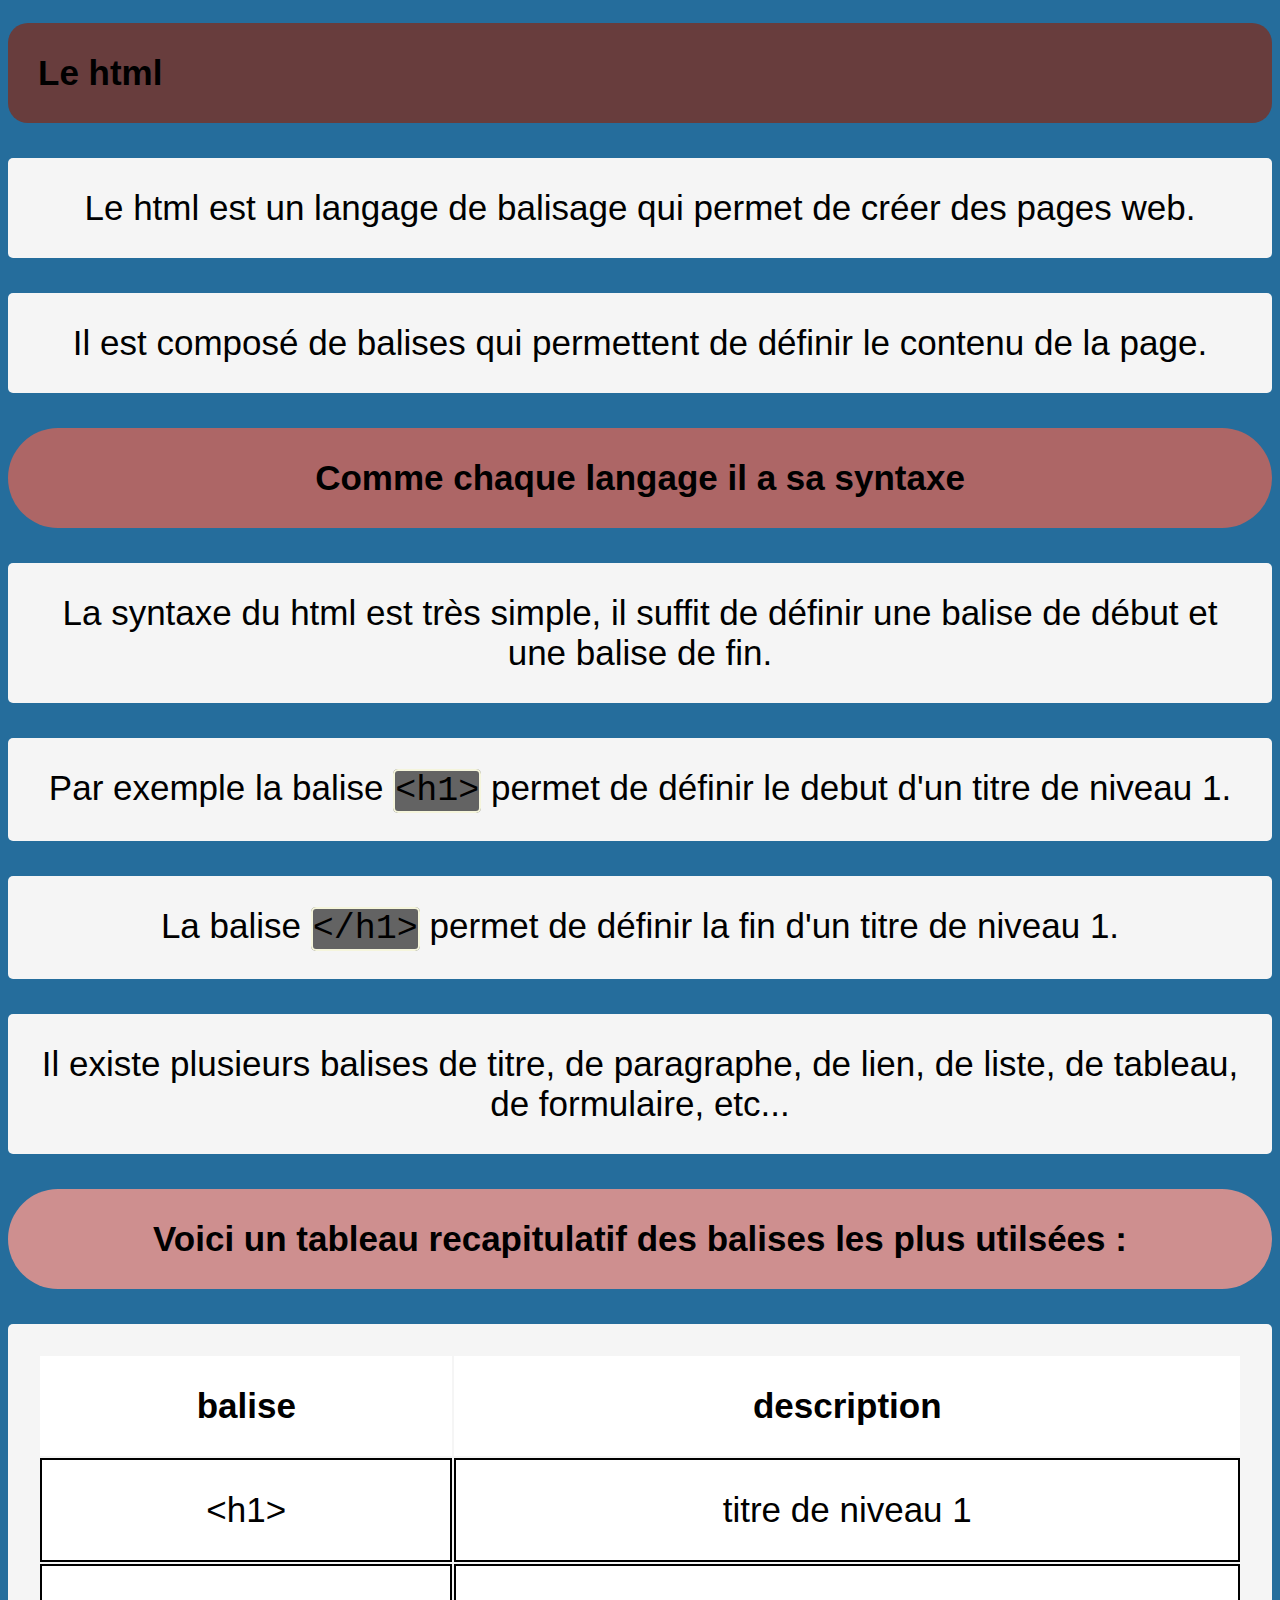
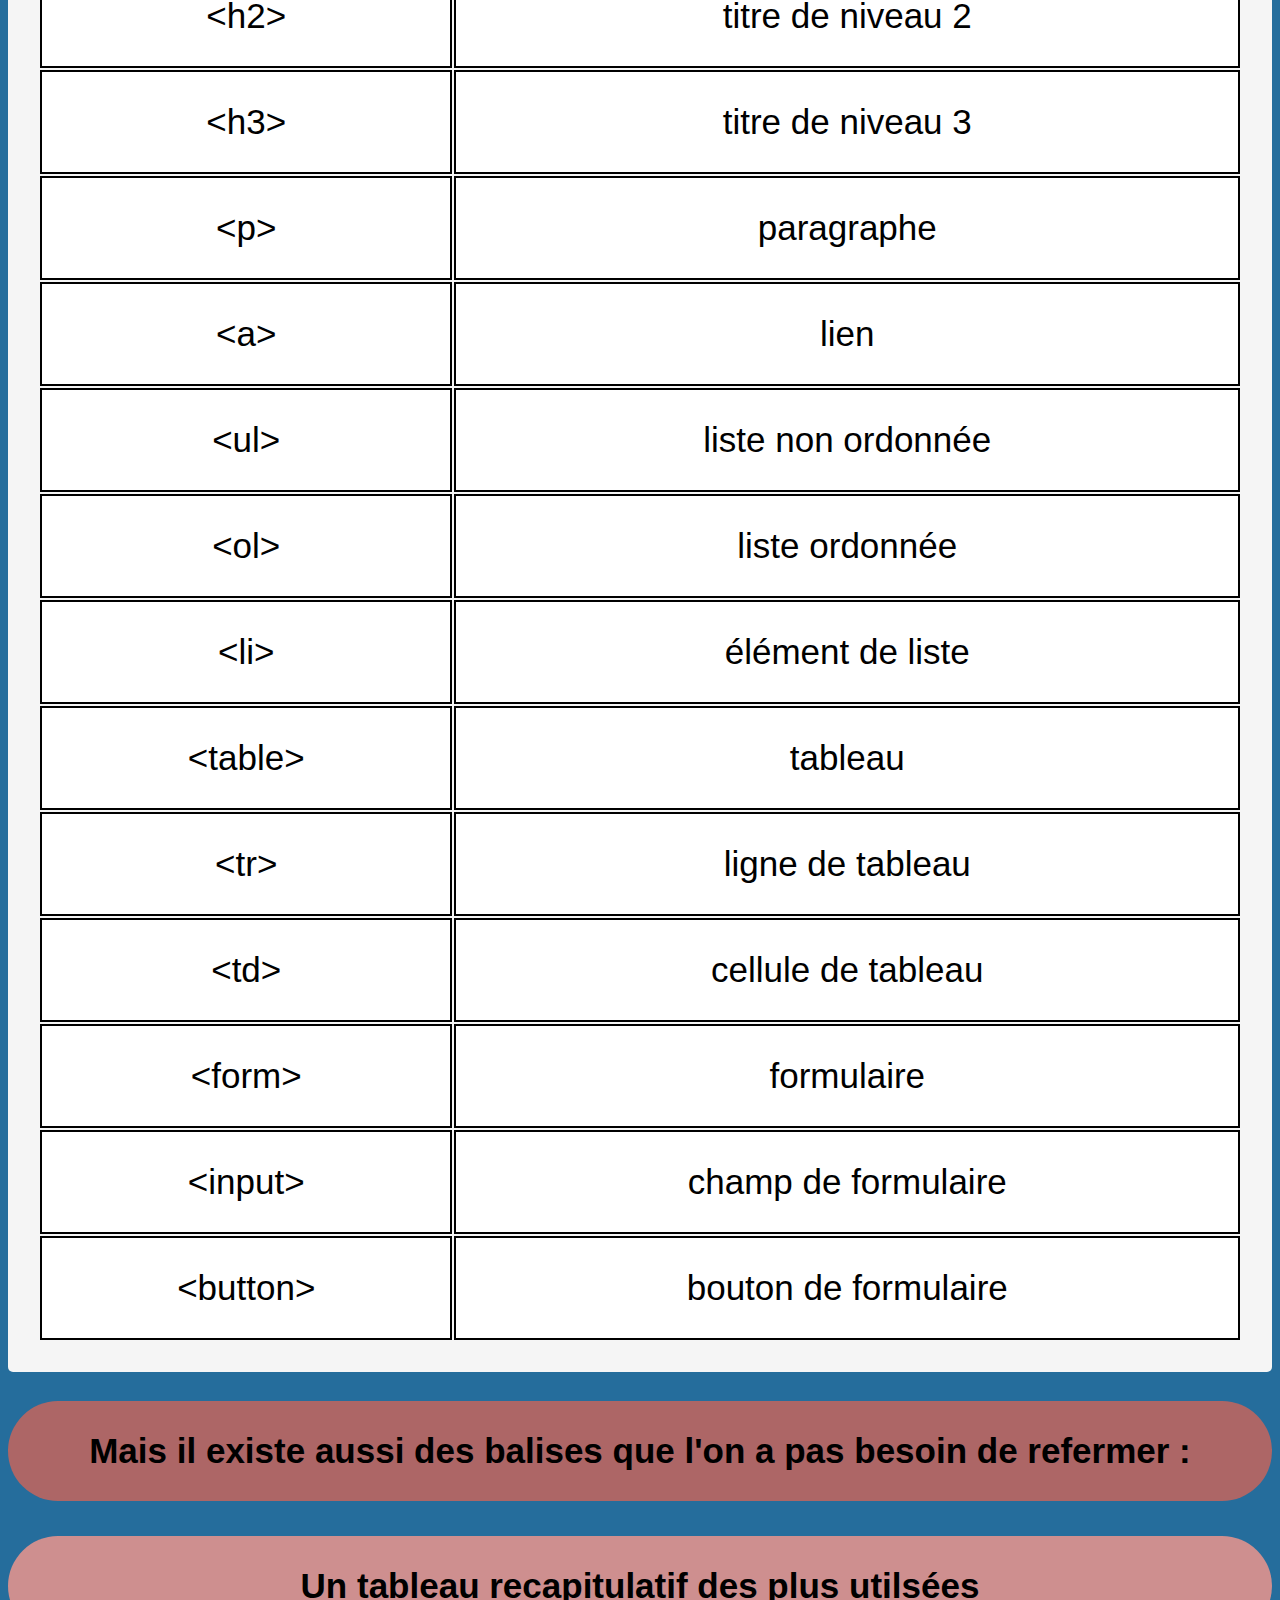
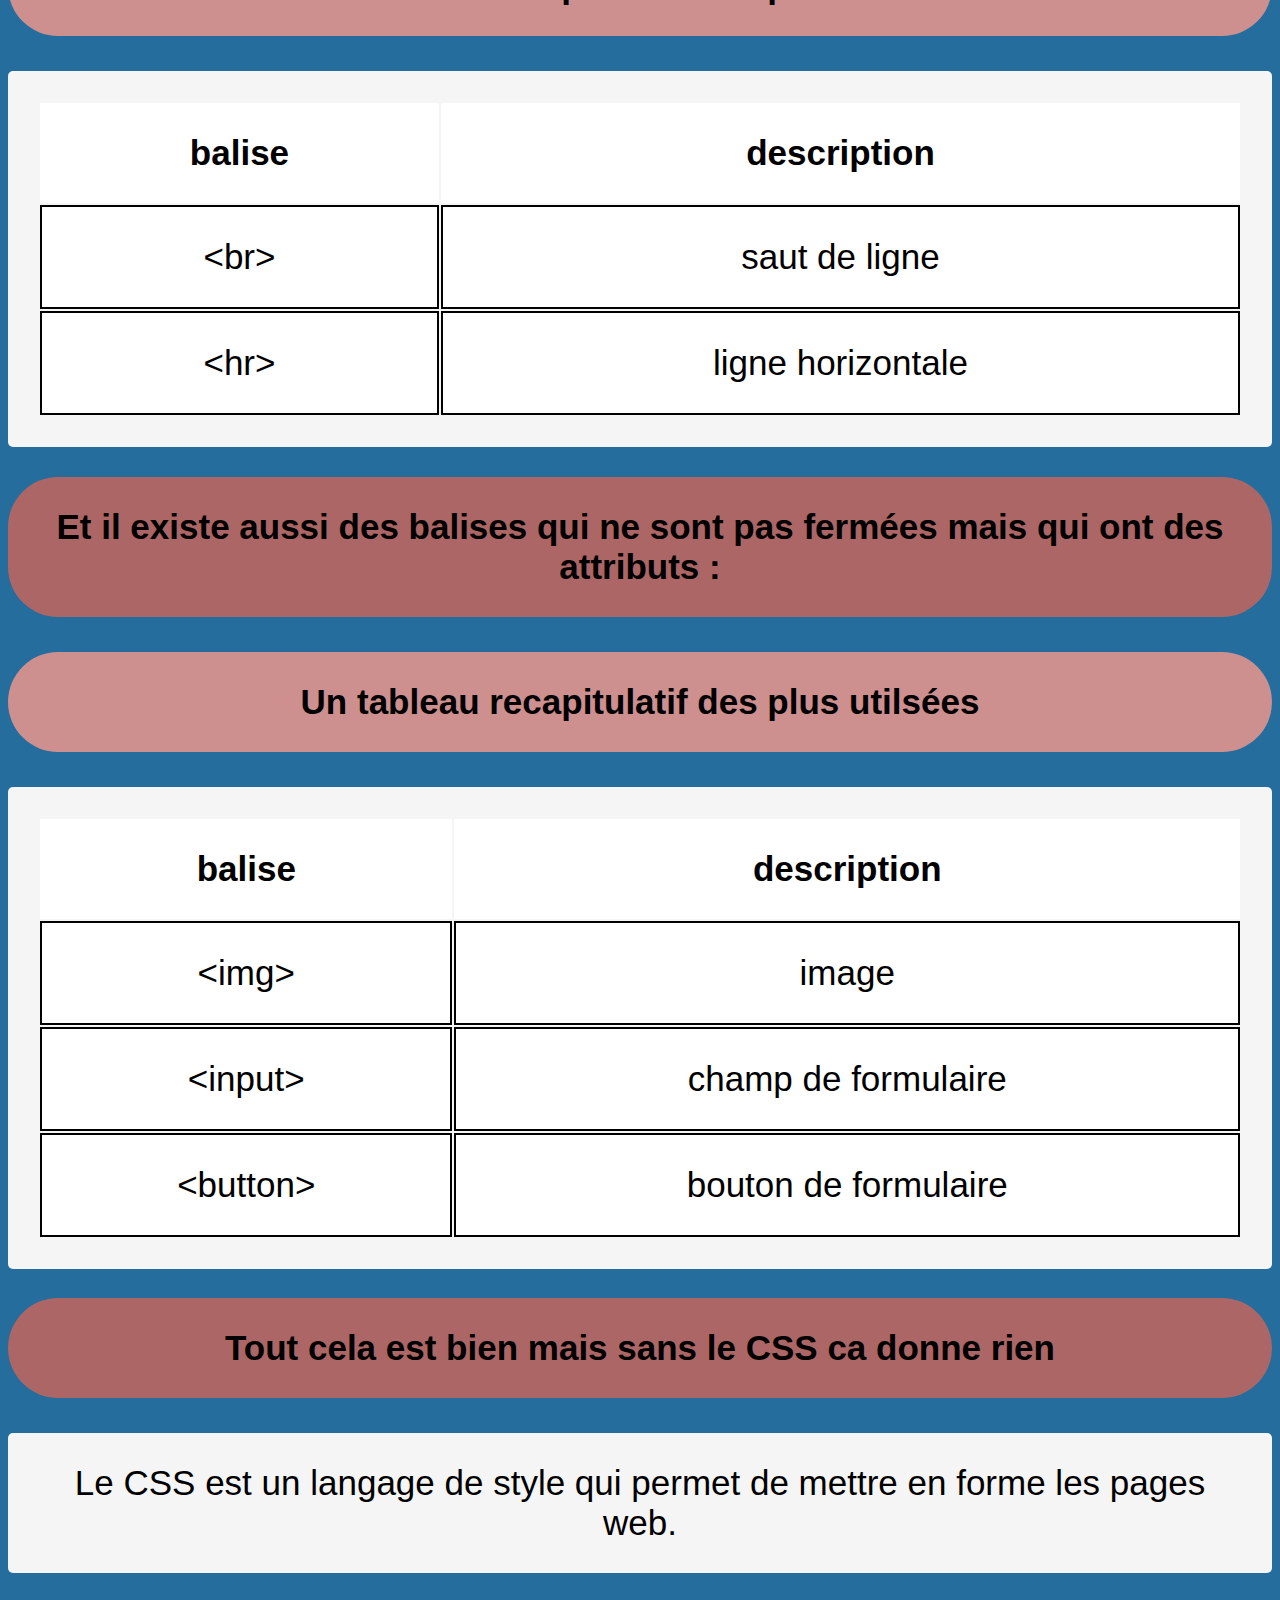
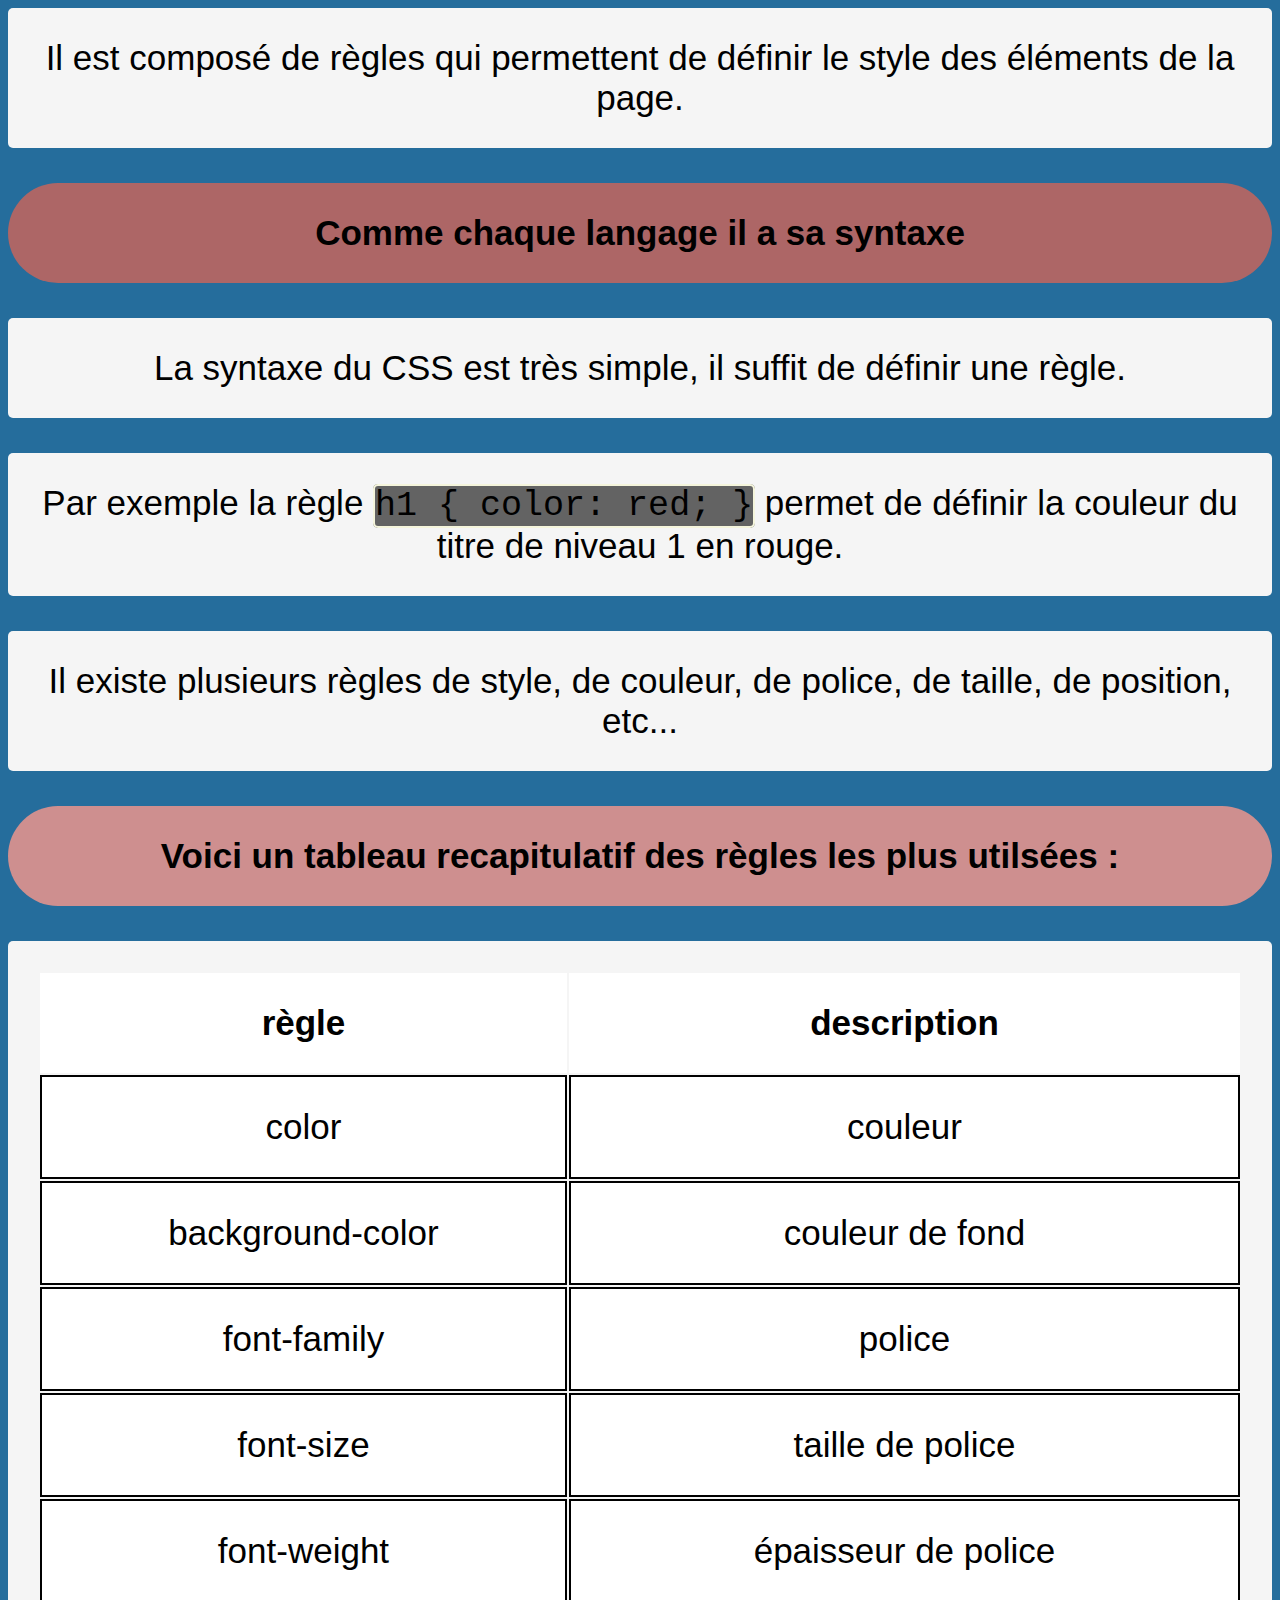
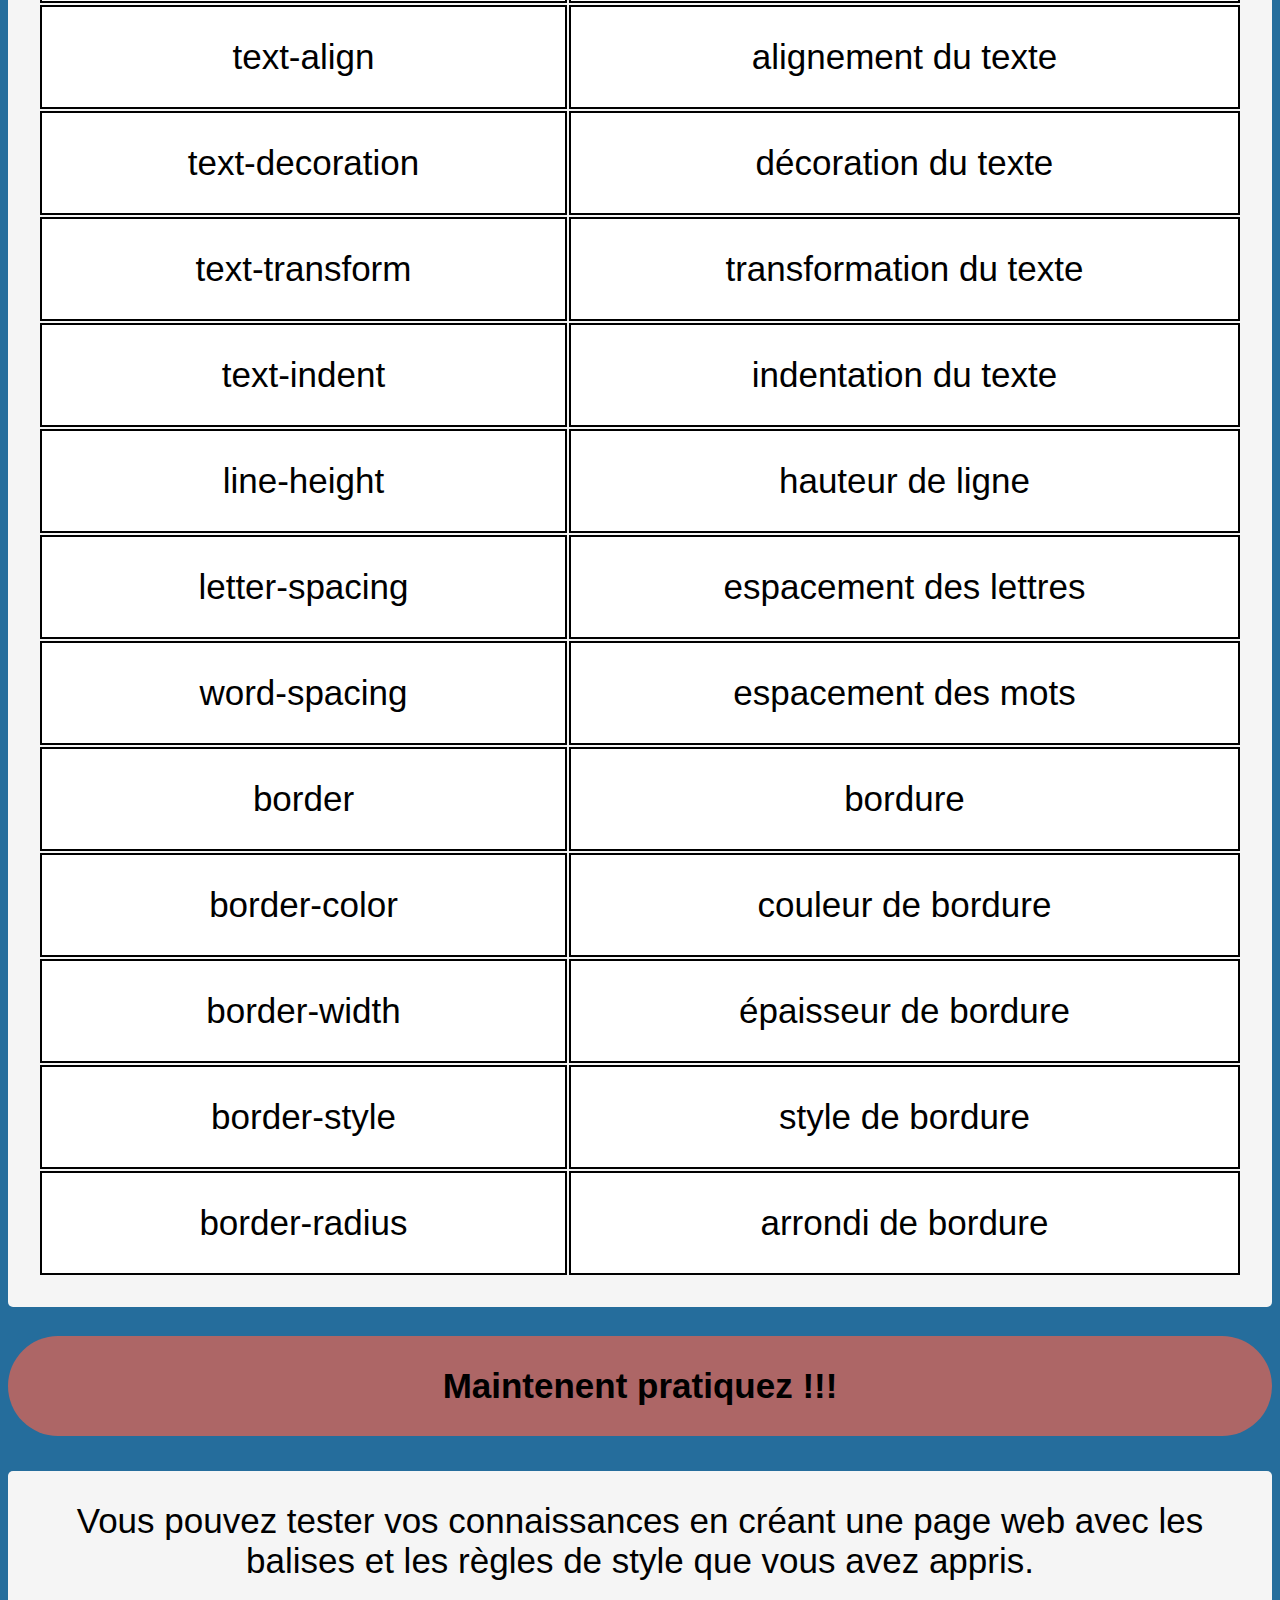
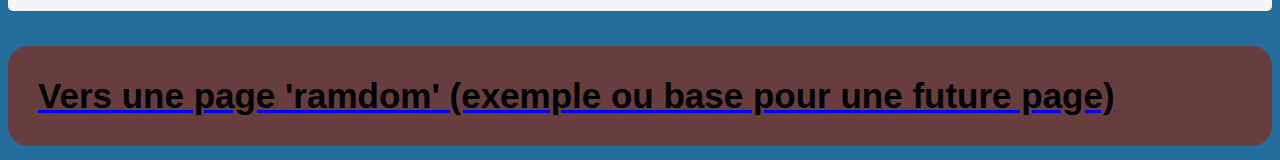
<file: index.html>
<!DOCTYPE html>
<html lang="fr">
<head>
    <meta charset="UTF-8">
    <meta http-equiv="X-UA-Compatible" content="IE=edge">
    <meta name="viewport" content="width=device-width, initial-scale=1.0">
    <title>Deux Languages Web</title>
    <link rel="stylesheet" href="style.css">
</head>
<body>
    <h1 class="html">Le html</h1>
    <p>Le html est un langage de balisage qui permet de créer des pages web.</p>
    <p>Il est composé de balises qui permettent de définir le contenu de la page.</p>
    <h2>Comme chaque langage il a sa syntaxe</h2>
    <p>La syntaxe du html est très simple, il suffit de définir une balise de début et une balise de fin.</p>
    <p>Par exemple la balise <code>&lt;h1&gt;</code> permet de définir le debut d'un titre de niveau 1.</p>
    <p>La balise <code>&lt;/h1&gt;</code> permet de définir la fin d'un titre de niveau 1.</p>
    <p>Il existe plusieurs balises de titre, de paragraphe, de lien, de liste, de tableau, de formulaire, etc...</p>
    <h3>Voici un tableau recapitulatif des balises les plus utilsées :</h3>
    <table>
        <tr>
            <th>balise</th>
            <th>description</th>
        </tr>
        <tr>
            <td>&lt;h1&gt;</td>
            <td>titre de niveau 1</td>
        </tr>
        <tr>
            <td>&lt;h2&gt;</td>
            <td>titre de niveau 2</td>
        </tr>
        <tr>
            <td>&lt;h3&gt;</td>
            <td>titre de niveau 3</td>
        </tr>
        <tr>
            <td>&lt;p&gt;</td>
            <td>paragraphe</td>
        </tr>
        <tr>
            <td>&lt;a&gt;</td>
            <td>lien</td>
        </tr>
        <tr>
            <td>&lt;ul&gt;</td>
            <td>liste non ordonnée</td>
        </tr>
        <tr>
            <td>&lt;ol&gt;</td>
            <td>liste ordonnée</td>
        </tr>
        <tr>
            <td>&lt;li&gt;</td>
            <td>élément de liste</td>
        </tr>
        <tr>
            <td>&lt;table&gt;</td>
            <td>tableau</td>
        </tr>
        <tr>
            <td>&lt;tr&gt;</td>
            <td>ligne de tableau</td>
        </tr>
        <tr>
            <td>&lt;td&gt;</td>
            <td>cellule de tableau</td>
        </tr>
        <tr>
            <td>&lt;form&gt;</td>
            <td>formulaire</td>
        </tr>
        <tr>
            <td>&lt;input&gt;</td>
            <td>champ de formulaire</td>
        </tr>
        <tr>
            <td>&lt;button&gt;</td>
            <td>bouton de formulaire</td>
        </tr>
    </table>
    <h2>Mais il existe aussi des balises que l&apos;on a pas besoin de refermer :</h2>
    <h3>Un tableau recapitulatif des plus utilsées</h3>
    <table>
        <tr>
            <th>balise</th>
            <th>description</th>
        </tr>
        <tr>
            <td>&lt;br&gt;</td>
            <td>saut de ligne</td>
        </tr>
        <tr>
            <td>&lt;hr&gt;</td>
            <td>ligne horizontale</td>
        </tr>
    </table>
    <h2>Et il existe aussi des balises qui ne sont pas fermées mais qui ont des attributs :</h2>
    <h3>Un tableau recapitulatif des plus utilsées</h3>
    <table>
        <tr>
            <th>balise</th>
            <th>description</th>
        </tr>
        <tr>
            <td>&lt;img&gt;</td>
            <td>image</td>
        </tr>
        <tr>
            <td>&lt;input&gt;</td>
            <td>champ de formulaire</td>
        </tr>
        <tr>
            <td>&lt;button&gt;</td>
            <td>bouton de formulaire</td>
        </tr>
    </table>
    <h2>Tout cela est bien mais sans le CSS ca donne rien</h2>
    <p>Le CSS est un langage de style qui permet de mettre en forme les pages web.</p>
    <p>Il est composé de règles qui permettent de définir le style des éléments de la page.</p>
    <h2>Comme chaque langage il a sa syntaxe</h2>
    <p>La syntaxe du CSS est très simple, il suffit de définir une règle.</p>
    <p>Par exemple la règle <code>h1 { color: red; }</code> permet de définir la couleur du titre de niveau 1 en rouge.</p>
    <p>Il existe plusieurs règles de style, de couleur, de police, de taille, de position, etc...</p>
    <h3>Voici un tableau recapitulatif des règles les plus utilsées :</h3>
    <table>
        <tr>
            <th>règle</th>
            <th>description</th>
        </tr>
        <tr>
            <td>color</td>
            <td>couleur</td>
        </tr>
        <tr>
            <td>background-color</td>
            <td>couleur de fond</td>
        </tr>
        <tr>
            <td>font-family</td>
            <td>police</td>
        </tr>
        <tr>
            <td>font-size</td>
            <td>taille de police</td>
        </tr>
        <tr>
            <td>font-weight</td>
            <td>épaisseur de police</td>
        </tr>
        <tr>
            <td>text-align</td>
            <td>alignement du texte</td>
        </tr>
        <tr>
            <td>text-decoration</td>
            <td>décoration du texte</td>
        </tr>
        <tr>
            <td>text-transform</td>
            <td>transformation du texte</td>
        </tr>
        <tr>
            <td>text-indent</td>
            <td>indentation du texte</td>
        </tr>
        <tr>
            <td>line-height</td>
            <td>hauteur de ligne</td>
        </tr>
        <tr>
            <td>letter-spacing</td>
            <td>espacement des lettres</td>
        </tr>
        <tr>
            <td>word-spacing</td>
            <td>espacement des mots</td>
        </tr>
        <tr>
            <td>border</td>
            <td>bordure</td>
        </tr>
        <tr>
            <td>border-color</td>
            <td>couleur de bordure</td>
        </tr>
        <tr>
            <td>border-width</td>
            <td>épaisseur de bordure</td>
        </tr>
        <tr>
            <td>border-style</td>
            <td>style de bordure</td>
        </tr>
        <tr>
            <td>border-radius</td>
            <td>arrondi de bordure</td>
    </table>
    <h2>Maintenent pratiquez !!!</h2>
    <p class="testconn">Vous pouvez tester vos connaissances en créant une page web avec les balises et les règles de style que vous avez appris.</p>
    <a href="https://github.com/Ar890/Ramdomhtml/"><h1>Vers une page 'ramdom' (exemple ou base pour une future page)</h1></a>
</body>
</html>
</file>
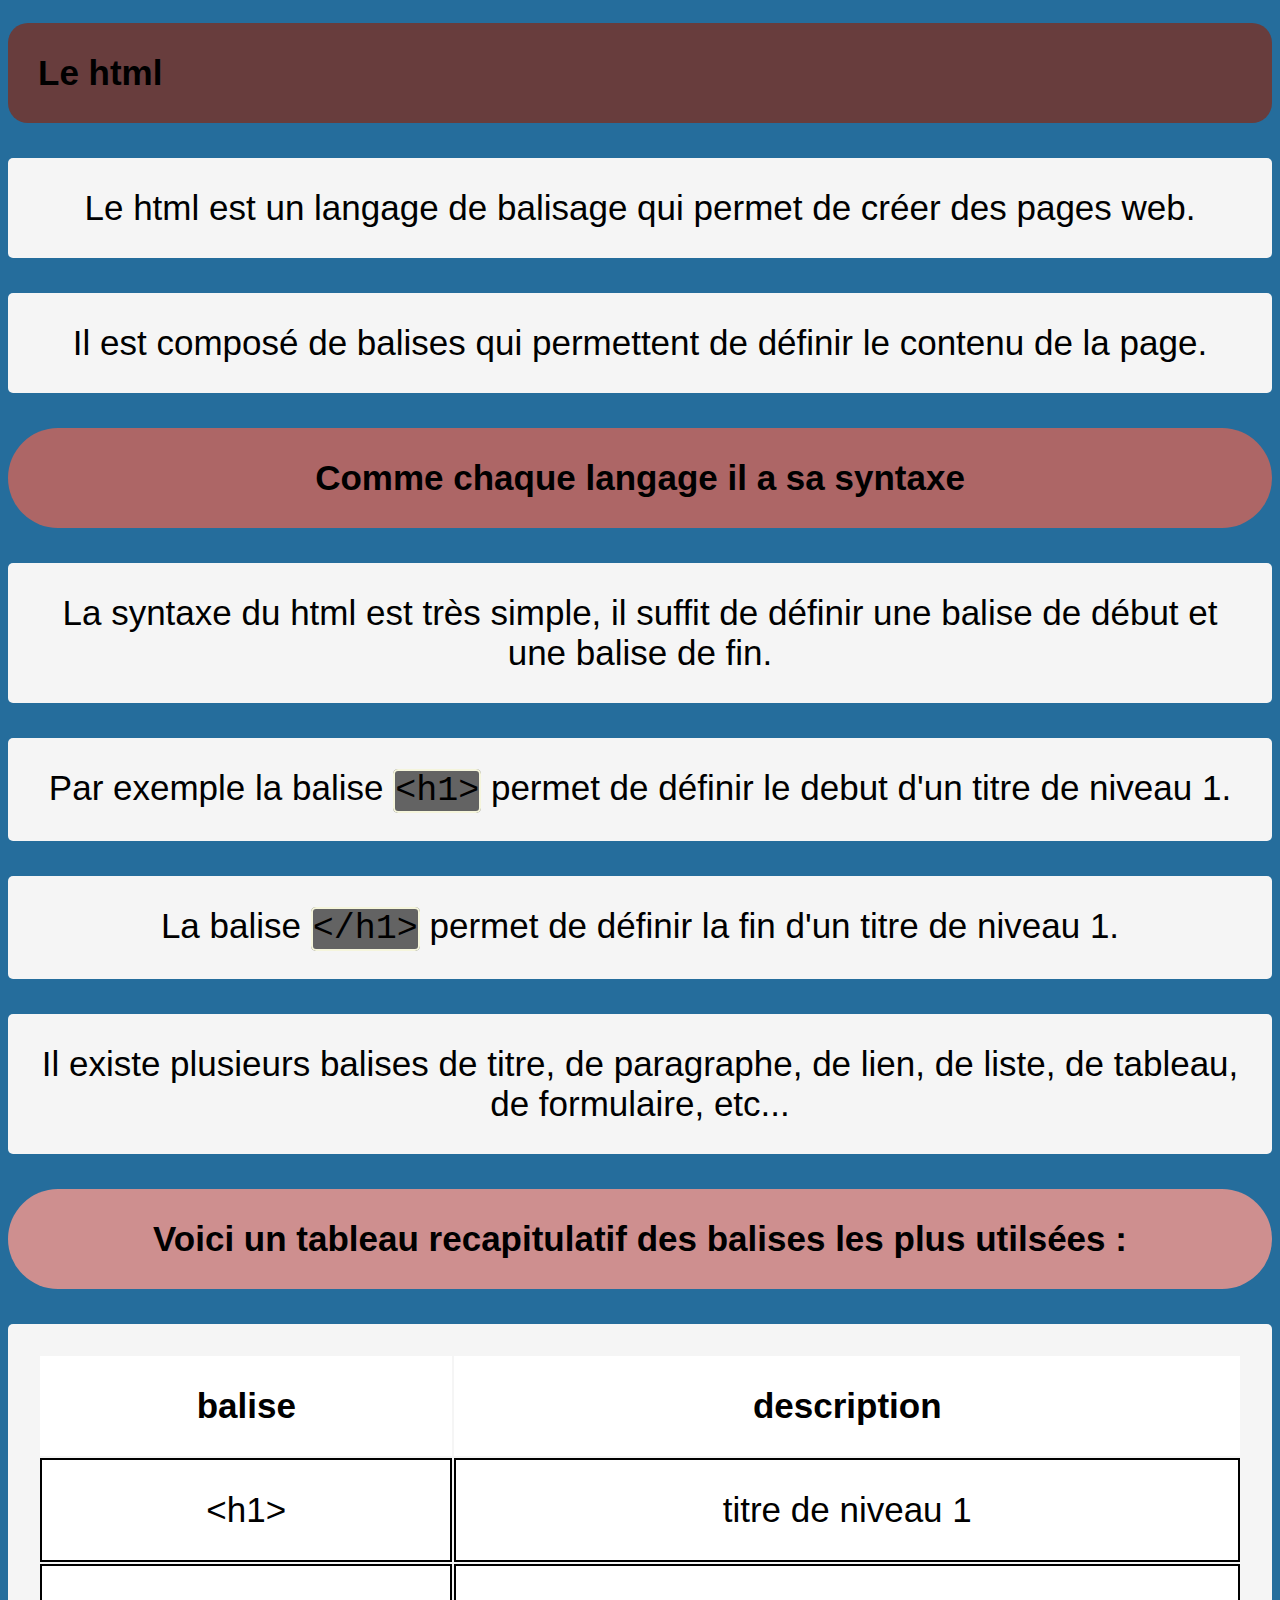
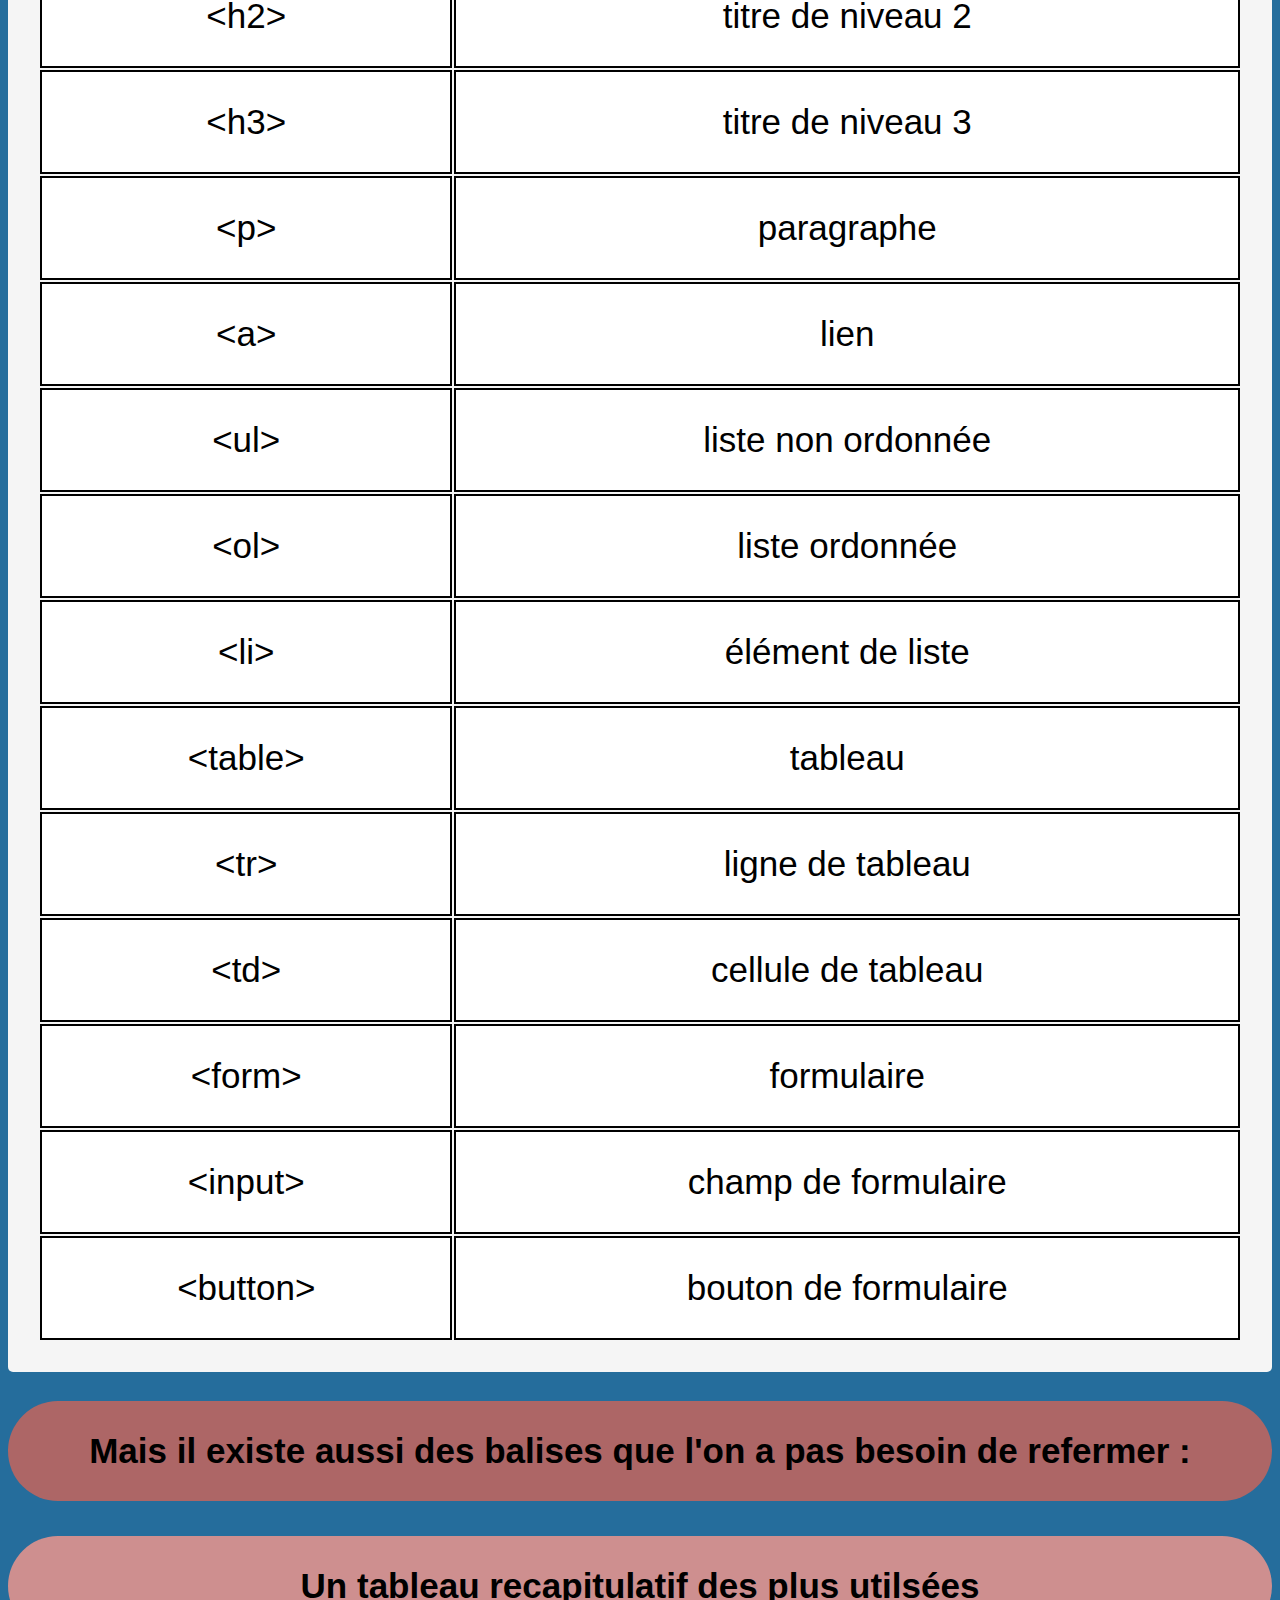
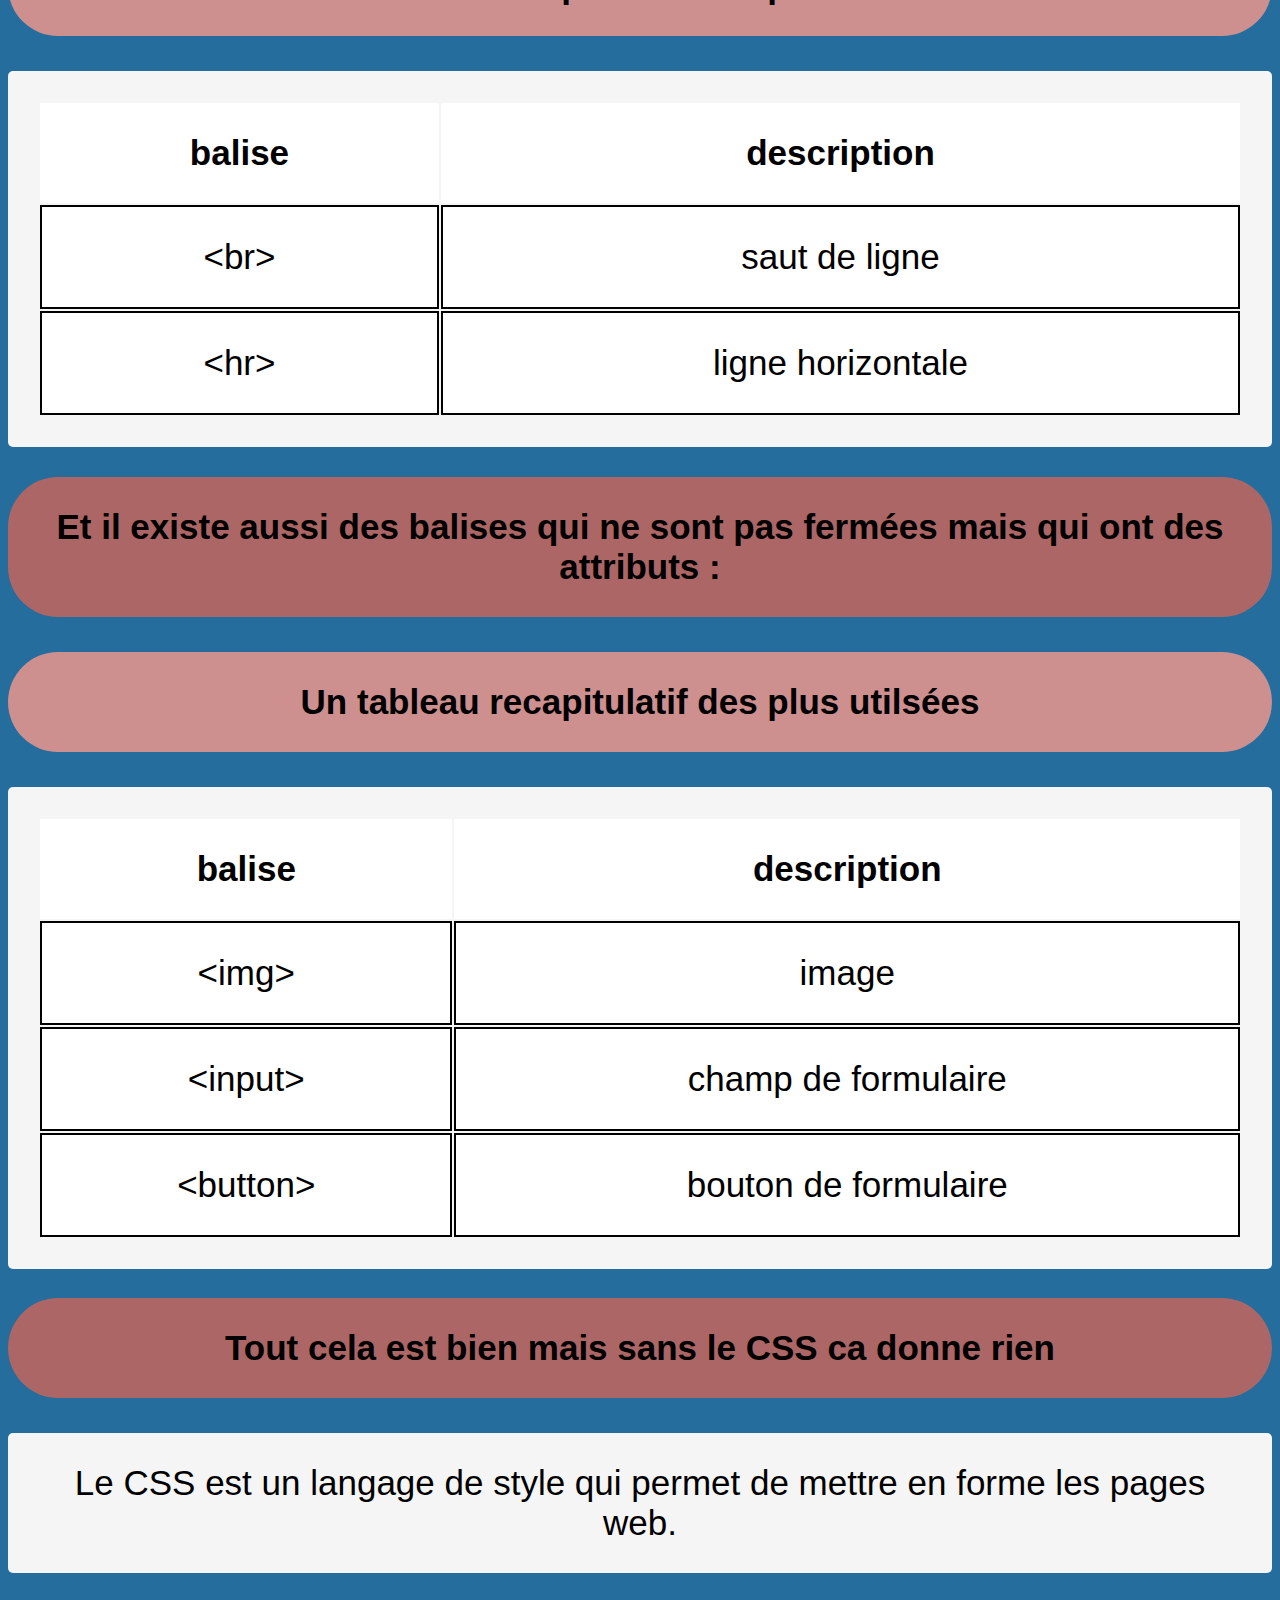
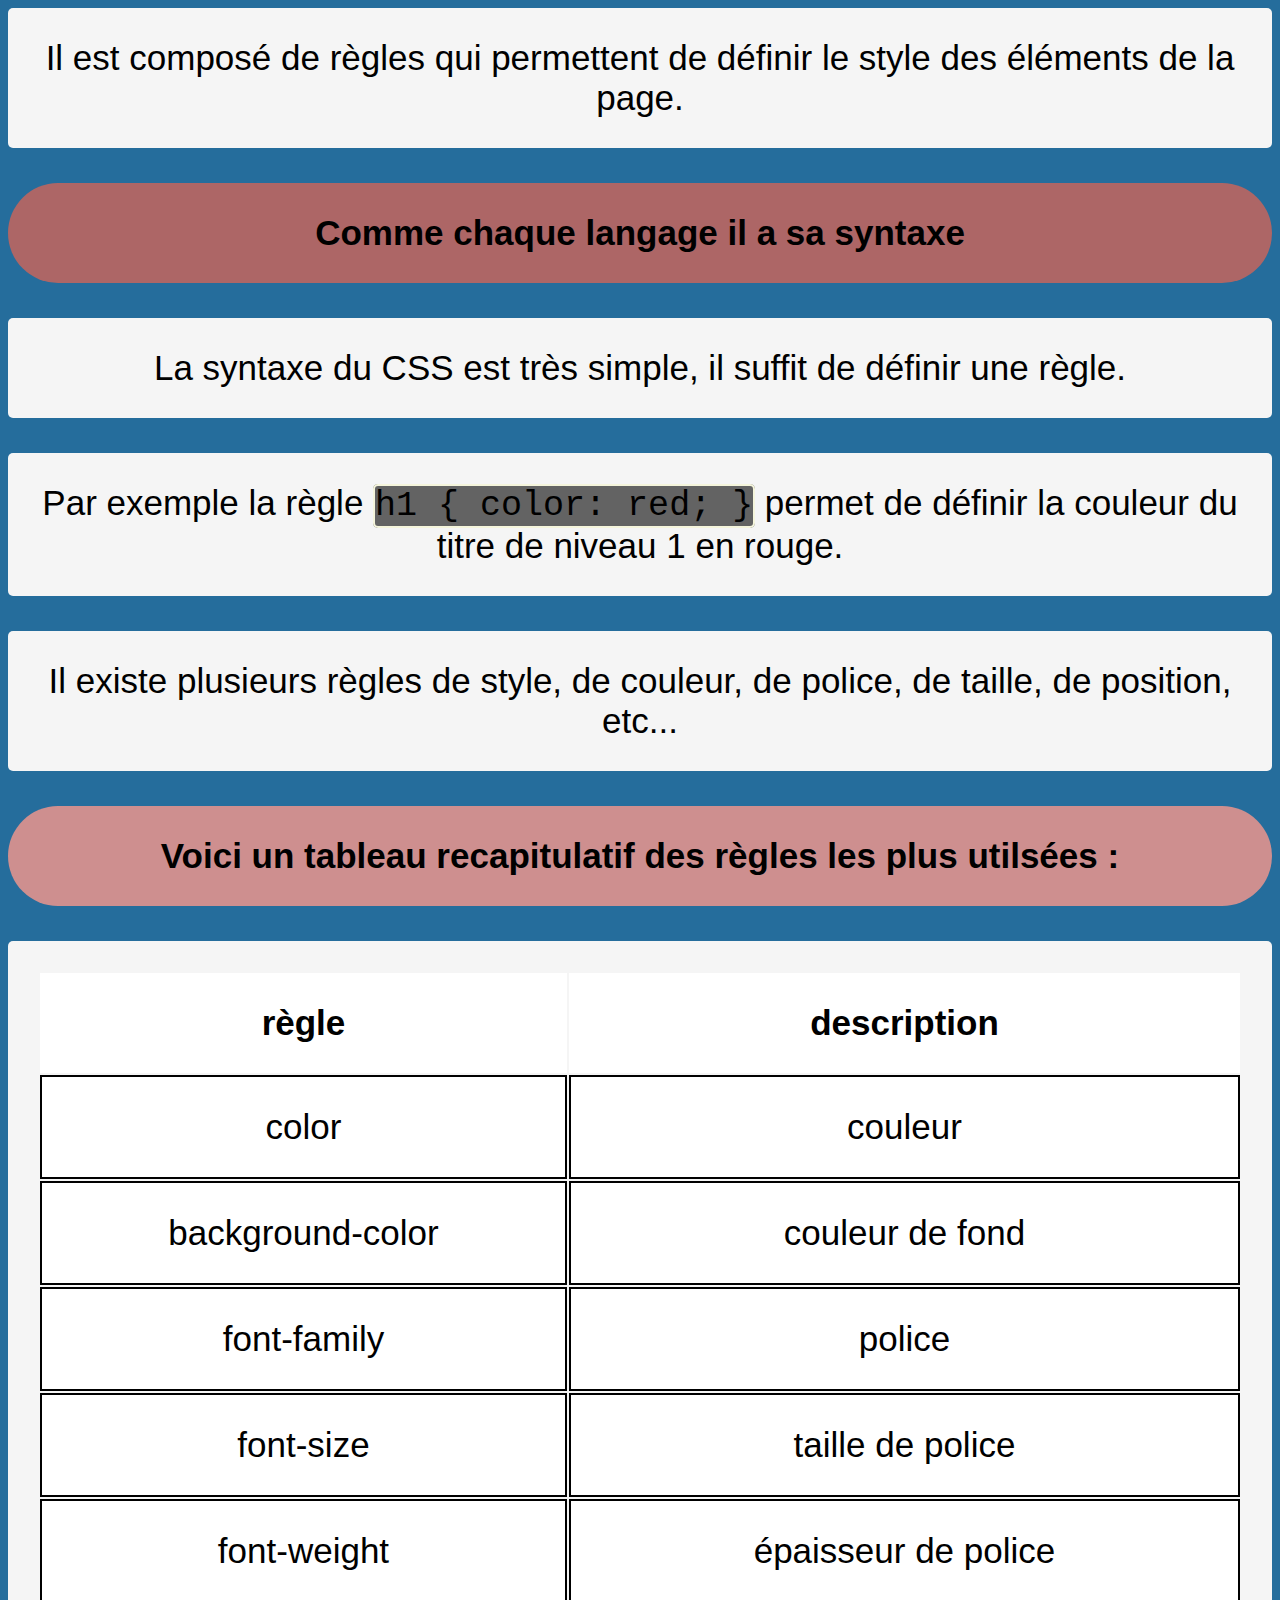
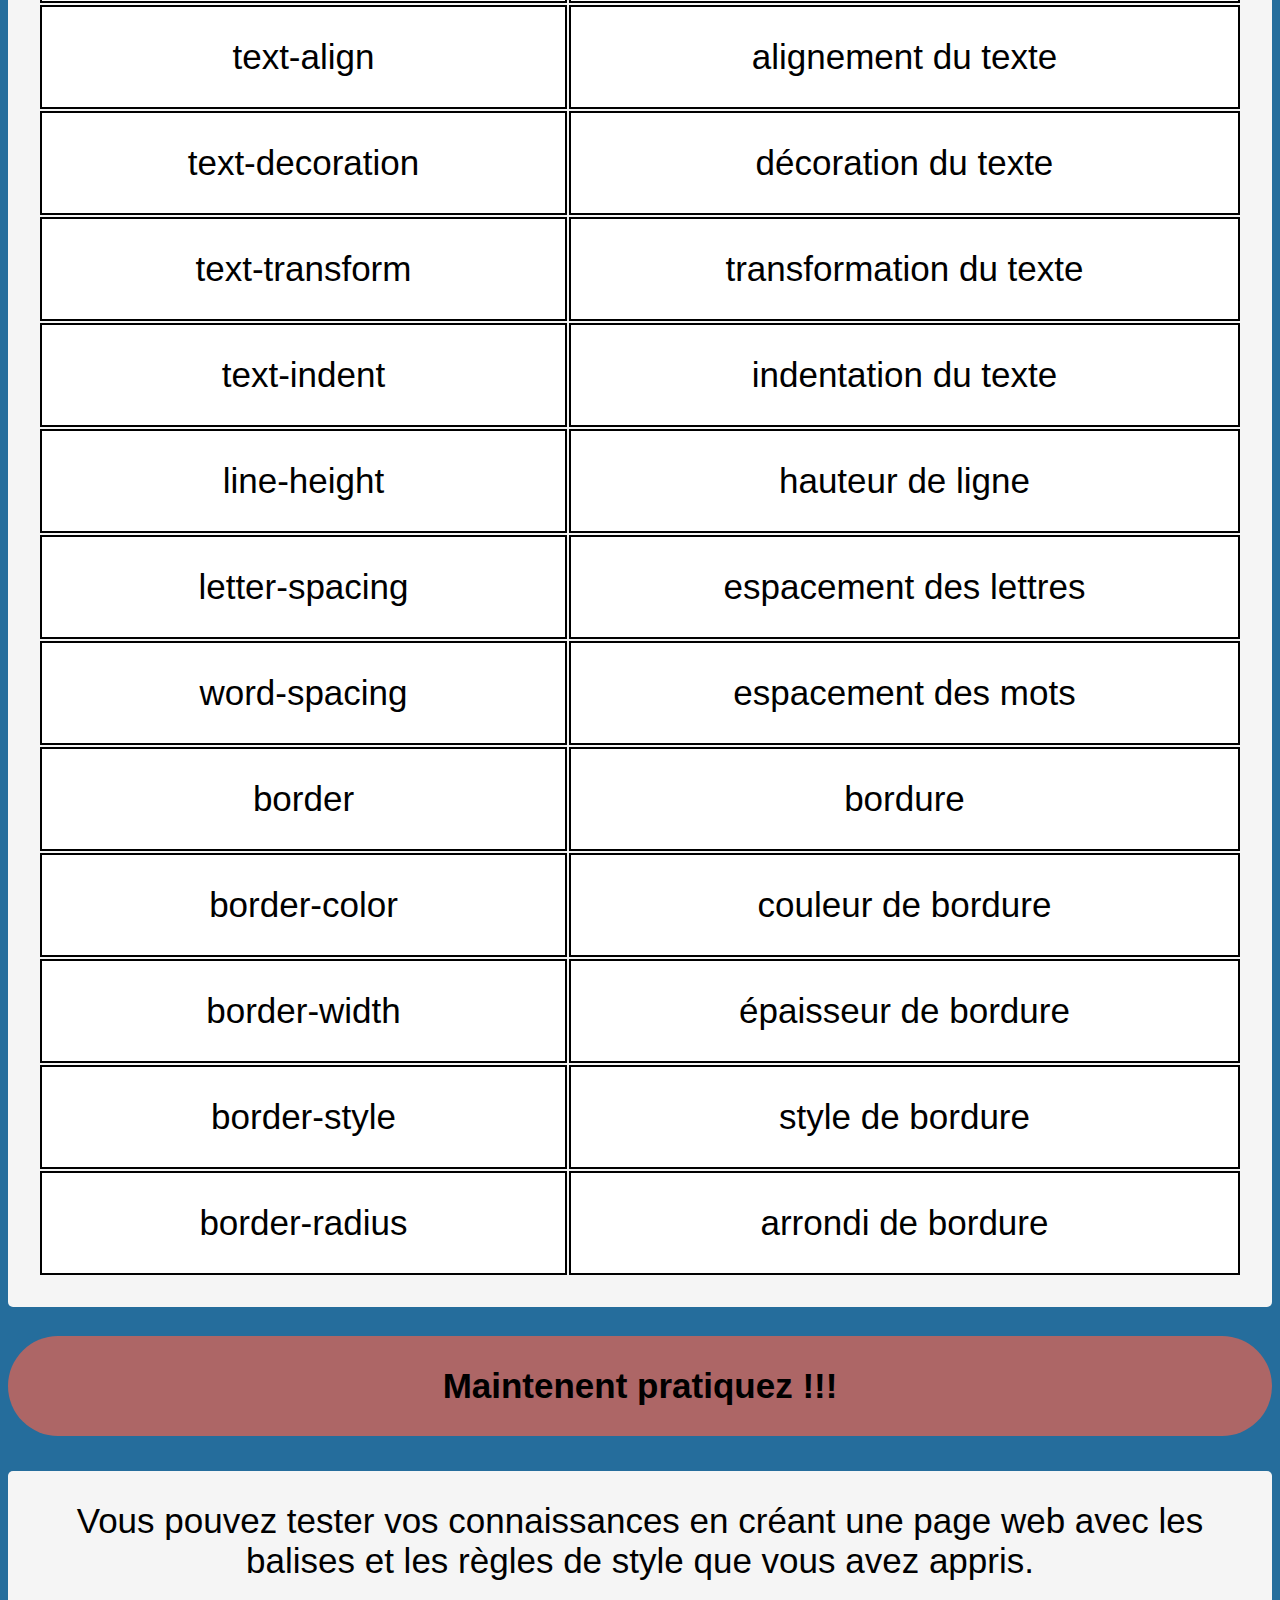
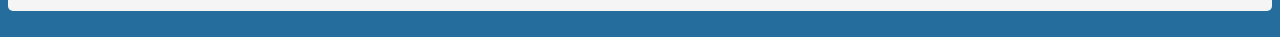
<file: DeLaFouchardiere-Arthur.html>
<!DOCTYPE html>
<html lang="fr">
<head>
    <meta charset="UTF-8">
    <meta http-equiv="X-UA-Compatible" content="IE=edge">
    <meta name="viewport" content="width=device-width, initial-scale=1.0">
    <title>De La Fouchardiere Arthur</title>
    <link rel="stylesheet" href="style.css">
</head>
<body>
    <h1 class="html">Le html</h1>
    <p>Le html est un langage de balisage qui permet de créer des pages web.</p>
    <p>Il est composé de balises qui permettent de définir le contenu de la page.</p>
    <h2>Comme chaque langage il a sa syntaxe</h2>
    <p>La syntaxe du html est très simple, il suffit de définir une balise de début et une balise de fin.</p>
    <p>Par exemple la balise <code>&lt;h1&gt;</code> permet de définir le debut d'un titre de niveau 1.</p>
    <p>La balise <code>&lt;/h1&gt;</code> permet de définir la fin d'un titre de niveau 1.</p>
    <p>Il existe plusieurs balises de titre, de paragraphe, de lien, de liste, de tableau, de formulaire, etc...</p>
    <h3>Voici un tableau recapitulatif des balises les plus utilsées :</h3>
    <table>
        <tr>
            <th>balise</th>
            <th>description</th>
        </tr>
        <tr>
            <td>&lt;h1&gt;</td>
            <td>titre de niveau 1</td>
        </tr>
        <tr>
            <td>&lt;h2&gt;</td>
            <td>titre de niveau 2</td>
        </tr>
        <tr>
            <td>&lt;h3&gt;</td>
            <td>titre de niveau 3</td>
        </tr>
        <tr>
            <td>&lt;p&gt;</td>
            <td>paragraphe</td>
        </tr>
        <tr>
            <td>&lt;a&gt;</td>
            <td>lien</td>
        </tr>
        <tr>
            <td>&lt;ul&gt;</td>
            <td>liste non ordonnée</td>
        </tr>
        <tr>
            <td>&lt;ol&gt;</td>
            <td>liste ordonnée</td>
        </tr>
        <tr>
            <td>&lt;li&gt;</td>
            <td>élément de liste</td>
        </tr>
        <tr>
            <td>&lt;table&gt;</td>
            <td>tableau</td>
        </tr>
        <tr>
            <td>&lt;tr&gt;</td>
            <td>ligne de tableau</td>
        </tr>
        <tr>
            <td>&lt;td&gt;</td>
            <td>cellule de tableau</td>
        </tr>
        <tr>
            <td>&lt;form&gt;</td>
            <td>formulaire</td>
        </tr>
        <tr>
            <td>&lt;input&gt;</td>
            <td>champ de formulaire</td>
        </tr>
        <tr>
            <td>&lt;button&gt;</td>
            <td>bouton de formulaire</td>
        </tr>
    </table>
    <h2>Mais il existe aussi des balises que l&apos;on a pas besoin de refermer :</h2>
    <h3>Un tableau recapitulatif des plus utilsées</h3>
    <table>
        <tr>
            <th>balise</th>
            <th>description</th>
        </tr>
        <tr>
            <td>&lt;br&gt;</td>
            <td>saut de ligne</td>
        </tr>
        <tr>
            <td>&lt;hr&gt;</td>
            <td>ligne horizontale</td>
        </tr>
    </table>
    <h2>Et il existe aussi des balises qui ne sont pas fermées mais qui ont des attributs :</h2>
    <h3>Un tableau recapitulatif des plus utilsées</h3>
    <table>
        <tr>
            <th>balise</th>
            <th>description</th>
        </tr>
        <tr>
            <td>&lt;img&gt;</td>
            <td>image</td>
        </tr>
        <tr>
            <td>&lt;input&gt;</td>
            <td>champ de formulaire</td>
        </tr>
        <tr>
            <td>&lt;button&gt;</td>
            <td>bouton de formulaire</td>
        </tr>
    </table>
    <h2>Tout cela est bien mais sans le CSS ca donne rien</h2>
    <p>Le CSS est un langage de style qui permet de mettre en forme les pages web.</p>
    <p>Il est composé de règles qui permettent de définir le style des éléments de la page.</p>
    <h2>Comme chaque langage il a sa syntaxe</h2>
    <p>La syntaxe du CSS est très simple, il suffit de définir une règle.</p>
    <p>Par exemple la règle <code>h1 { color: red; }</code> permet de définir la couleur du titre de niveau 1 en rouge.</p>
    <p>Il existe plusieurs règles de style, de couleur, de police, de taille, de position, etc...</p>
    <h3>Voici un tableau recapitulatif des règles les plus utilsées :</h3>
    <table>
        <tr>
            <th>règle</th>
            <th>description</th>
        </tr>
        <tr>
            <td>color</td>
            <td>couleur</td>
        </tr>
        <tr>
            <td>background-color</td>
            <td>couleur de fond</td>
        </tr>
        <tr>
            <td>font-family</td>
            <td>police</td>
        </tr>
        <tr>
            <td>font-size</td>
            <td>taille de police</td>
        </tr>
        <tr>
            <td>font-weight</td>
            <td>épaisseur de police</td>
        </tr>
        <tr>
            <td>text-align</td>
            <td>alignement du texte</td>
        </tr>
        <tr>
            <td>text-decoration</td>
            <td>décoration du texte</td>
        </tr>
        <tr>
            <td>text-transform</td>
            <td>transformation du texte</td>
        </tr>
        <tr>
            <td>text-indent</td>
            <td>indentation du texte</td>
        </tr>
        <tr>
            <td>line-height</td>
            <td>hauteur de ligne</td>
        </tr>
        <tr>
            <td>letter-spacing</td>
            <td>espacement des lettres</td>
        </tr>
        <tr>
            <td>word-spacing</td>
            <td>espacement des mots</td>
        </tr>
        <tr>
            <td>border</td>
            <td>bordure</td>
        </tr>
        <tr>
            <td>border-color</td>
            <td>couleur de bordure</td>
        </tr>
        <tr>
            <td>border-width</td>
            <td>épaisseur de bordure</td>
        </tr>
        <tr>
            <td>border-style</td>
            <td>style de bordure</td>
        </tr>
        <tr>
            <td>border-radius</td>
            <td>arrondi de bordure</td>
    </table>
    <h2>Maintenent pratiquez !!!</h2>
    <p class="testconn">Vous pouvez tester vos connaissances en créant une page web avec les balises et les règles de style que vous avez appris.</p>
</body>
</html>
</file>
<file: style.css>
body {/* Définit le style du corps de toute lapage */
background-color: #256d9c; /* Définit la couleur de fond */
font-family: Arial, Helvetica, sans-serif;/* Definit les polices utilisées */
justify-content: center; /* Centrer le contenu */
align-items: center; /* Centrer le contenu */
}

h1 {
background-color: #683d3d; /* Définit la couleur de fond des titres de niveau 1*/
border-radius: 20px; /* Définit les coins arrondis */
padding: 30px; /* Définit la marge intérieure */
display: flex; /* Définit le style de disposition */
position: sticky; /* Définit la position ici gluent: le titre reste en haut de la page quand on scroll */
text-align: center; /* Centrer le texte */
font-size: 35px; /* Définit la taille du text */
color: black; /* Définit la couleur du text */
}

.html {
animation: colorchange 5s infinite;
}

@keyframes colorchange {
0% {
background-color: #ce4e4e;
}

25% {
background-color: #6c6ad8;
}

50% {
background-color: #484e2c;
}

75% {
background-color: #65b169;
}

100% {
background-color: #ce4e4e;
}
}

h2 {
background-color: rgb(173, 102, 102);
border-radius: 50px;
padding: 30px;
text-align: center;
font-size: 35px;
color: black;
}

h3 {
background-color: #ce8f8f;
border-radius: 100px;
padding: 30px;
text-align: center;
font-size: 35px;
color: black;
}

p {
background-color: #f5f5f5;
border-radius: 5px;
padding: 30px;
text-align: center;
font-size: 35px;
color: black;
}

.testconn {
background-color: #f5f5f5;
padding: 30px;
text-align: center;
align-items: center;
display: flex;
font-size: 35px;
color: black;
animation: glissade 10s infinite;
}

@keyframes glissade {
0% {
transform: translateX(-1500px);
}

50% {
transform: translateX(0px);
}

100% {
transform: translateX(1500px);
}

}

table {
background-color: #f5f5f5;
border-radius: 5px;
padding: 30px;
width: 100%;
text-align: center;
align-items: center;
font-size: 35px;
color: black;
}

th {
background-color: #ffffff;
padding: 30px;
text-align: center;
font-size: 35px;
color: black;
}

td {
background-color: #ffffff;
padding: 30px;
text-align: center;
font-size: 35px;
color: black;
border: 2px solid black;
}

tr {
background-color: #000000;
padding: 30px;
text-align: center;
font-size: 35px;
color: black;
border: 1px solid black;
}

code {
background-color: #636363;
text-align: center;
font-size: 35px;
color: black;
border-radius: 5px;
border: 2px double beige;
box-shadow: 5px inset #000000;
}

footer {
background-color: #8a5555;
padding: 10px;
text-align: center;
color: black;
}
</file>
